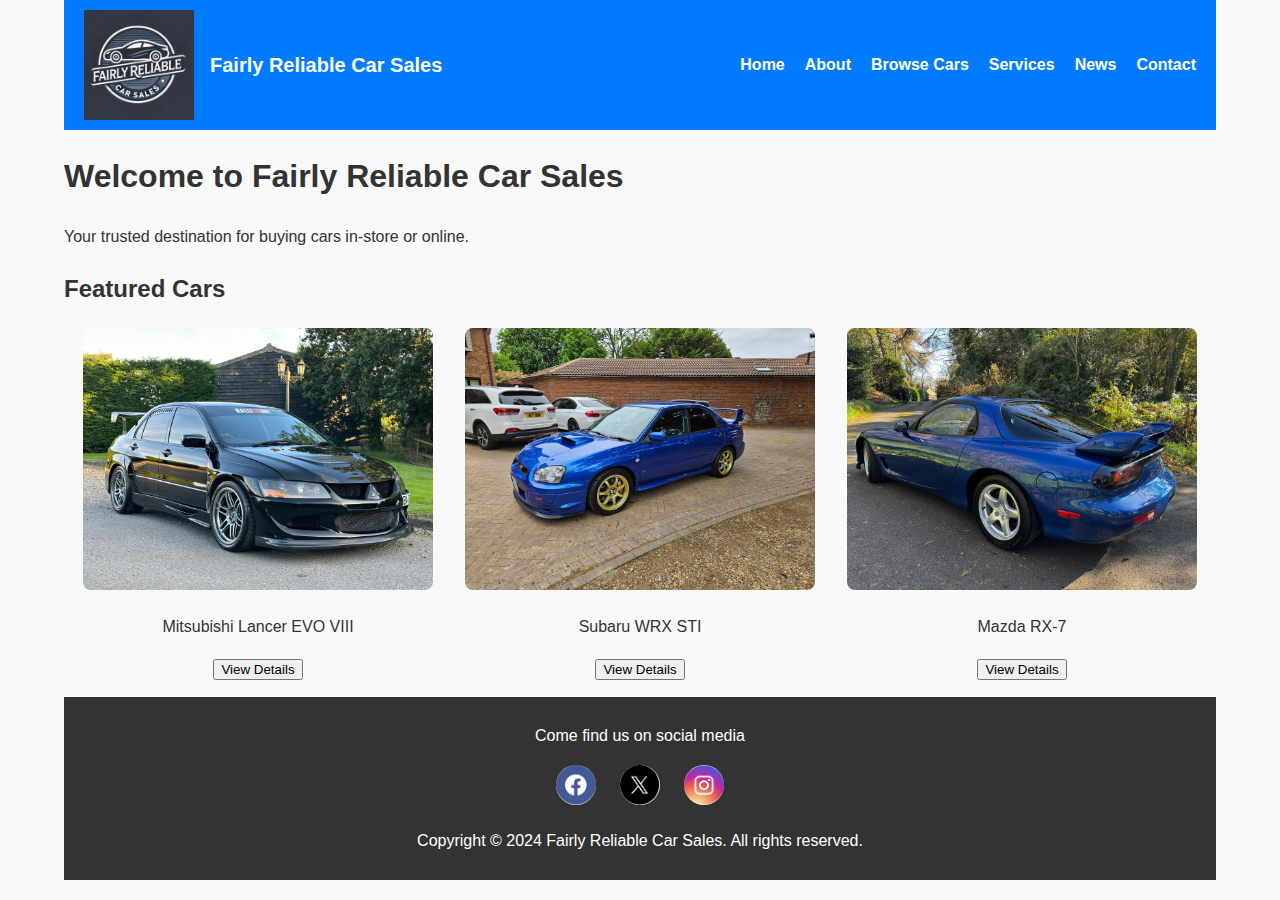
<file: index.html>
<!DOCTYPE html>
<html lang="en">
<head>
    <meta charset="UTF-8">
    <meta name="viewport" content="width=device-width, initial-scale=1.0">
    <title>Fairly Reliable Car Sales - Home</title> 
    <link rel="stylesheet" href="styles.css">
</head>
<body>
    <div class="padding">
        <header>
            <!-- MAIN BANNER SECTION -->
            <div class="header-container"> 
                <img src="Images/FairlyReliableCarSales.png" alt="Fairly Reliable Car Sales Logo" id="logo">
                <div class="logo-text">Fairly Reliable Car Sales</div> 
            </div>
            <nav>
                <ul>
                    <li><a href="index.html">Home</a></li>
                    <li><a href="about.html">About</a></li>
                    <li><a href="browse.html">Browse Cars</a></li> 
                    <li><a href="services.html">Services</a></li>
                    <li><a href="news.html">News</a></li>
                    <li><a href="contact.html">Contact</a></li>
                </ul>
            </nav>
        </header>

        <!-- HOME PAGE TITLE -->
    	<section class="main-banner">
    		<div class="banner-content">
    			<h1>Welcome to Fairly Reliable Car Sales</h1> 
    			<p>Your trusted destination for buying cars in-store or online.</p>
    		</div>
    	</section>

        <!-- FEATURED CARS SECTION -->
        <section class="featured">
            <h2>Featured Cars</h2>
            <div class="car-list">
                <div class="car">
                    <img src="Images/car1.jpg" alt="Car 1"> 
                    <p>Mitsubishi Lancer EVO VIII</p>
                    <button>View Details</button>
                </div>
                <div class="car">
                    <img src="Images/car2.jpg" alt="Car 2"> 
                    <p>Subaru WRX STI</p>
                    <button>View Details</button>
                </div>
                <div class="car">
                    <img src="Images/car3.jpg" alt="Car 3"> 
                    <p>Mazda RX-7</p>
                    <button>View Details</button>
                </div>
            </div>
        </section>
        <p> </p>    <!-- Used a add a blank space before Footer section. Looks better. -->
        
        <!-- FOOTER SECTION -->
        <footer>
            <div class="social-media">
                <p>Come find us on social media</p>
                <a href="https://www.facebook.com/fairlyreliablecarsales"
                   target="_blank" rel="noopener noreferrer">
                    <img src="Images/fb_logo.png" alt="Facebook">
                </a>
                
                <a href="https://twitter.com/FRCarSales"
                   target="_blank" rel="noopener noreferrer">
                    <img src="Images/x_logo.png" alt="X (Twitter)">
                </a>
                
                <a href="https://www.instagram.com/fairlyreliablecarsales"
                   target="_blank" rel="noopener noreferrer">
                    <img src="Images/insta_logo.png" alt="Instagram">
                </a>
            </div>
            <p>Copyright &copy; 2024 Fairly Reliable Car Sales. All rights reserved.</p> 
        </footer>
    </div>   
</body>
</html>
</file>
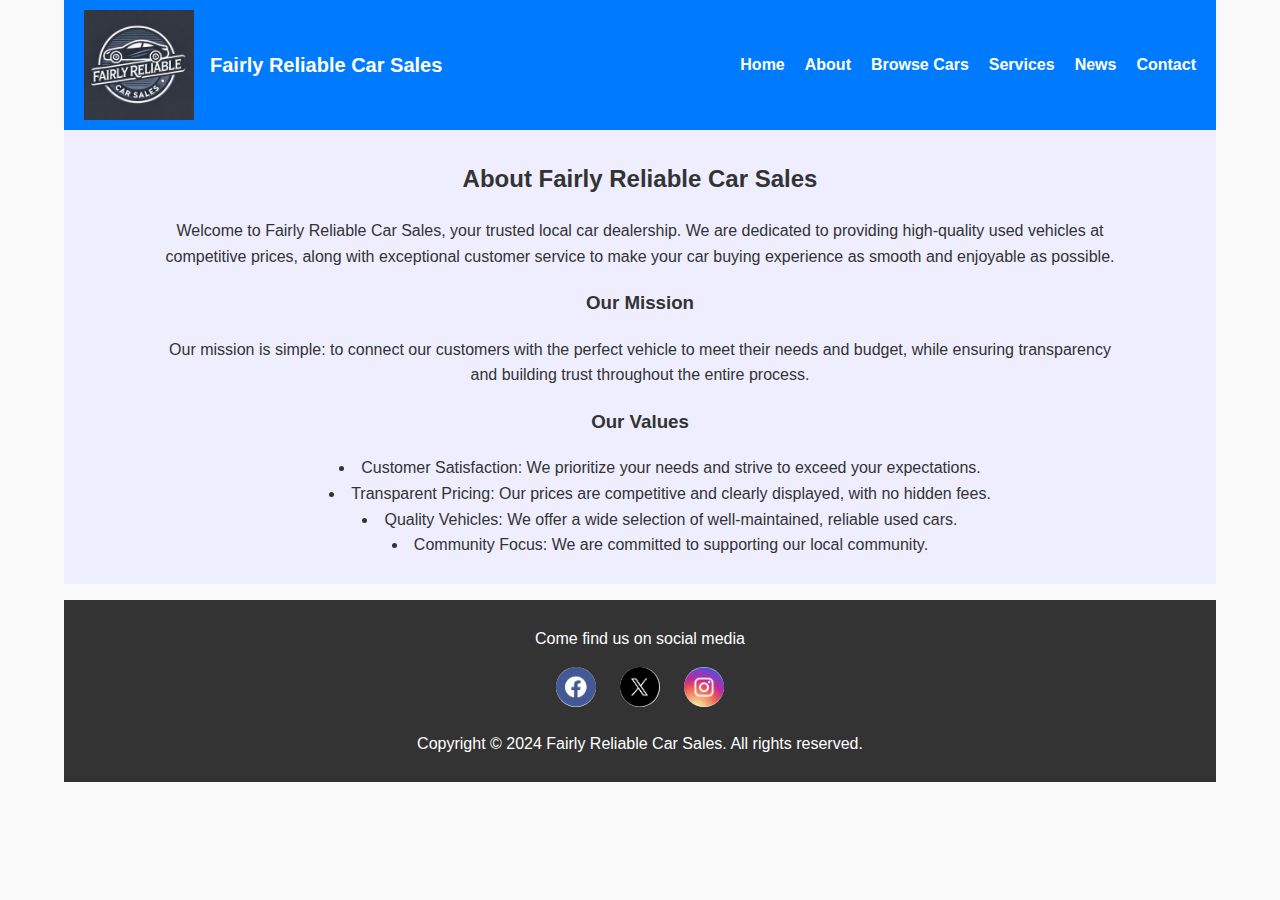
<file: about.html>
<!DOCTYPE html>
<html lang="en">
<head>
    <meta charset="UTF-8">
    <meta name="viewport" content="width=device-width, initial-scale=1.0">
    <title>Fairly Reliable Car Sales - About Us</title>
    <link rel="stylesheet" href="styles.css">
</head>
<body>
	<div class="padding">
        <header>
            <!-- MAIN BANNER SECTION -->
            <div class="header-container"> 
                <img id="logo"
		title="Fairly Reliable Car Sales Logo"
		src="Images/FairlyReliableCarSales.png"
		alt="Fairly Reliable Car Sales Logo">
                <div class="logo-text">Fairly Reliable Car Sales</div> 
            </div>
            <nav>
                <ul>
                    <li><a href="index.html">Home</a></li>
                    <li><a href="about.html">About</a></li>
                    <li><a href="browse.html">Browse Cars</a></li> 
                    <li><a href="services.html">Services</a></li>
                    <li><a href="news.html">News</a></li>
                    <li><a href="contact.html">Contact</a></li>
                </ul>
            </nav>
        </header>
	
	    <section class="about">
	        <h2>About Fairly Reliable Car Sales</h2>
	        <p>Welcome to Fairly Reliable Car Sales, your trusted local car dealership. We are dedicated to providing high-quality used vehicles at competitive prices, along with exceptional customer service to make your car buying experience as smooth and enjoyable as possible.</p>
	
	        <h3>Our Mission</h3>
	        <p>Our mission is simple: to connect our customers with the perfect vehicle to meet their needs and budget, while ensuring transparency and building trust throughout the entire process.</p>
	
	        <h3>Our Values</h3>
	        <ul>
	            <li>Customer Satisfaction: We prioritize your needs and strive to exceed your expectations.</li>
				<li>Transparent Pricing: Our prices are competitive and clearly displayed, with no hidden fees.</li>
	            <li>Quality Vehicles: We offer a wide selection of well-maintained, reliable used cars.</li>
	            <li>Community Focus: We are committed to supporting our local community.</li>
	        </ul>
	    </section>
        	<p> </p>    <!-- Used a add a blank space before Footer section. Looks better. -->
		
		<!-- FOOTER SECTION -->
        <footer>
            <div class="social-media">
                <p>Come find us on social media</p>
                <a href="https://www.facebook.com/fairlyreliablecarsales"
                	target="_blank"
			rel="noopener noreferrer">
                	<img src="Images/fb_logo.png"
			alt="Facebook"
			title="Facebook">
                </a>
                
                <a href="https://twitter.com/FRCarSales"
                	target="_blank"
			rel="noopener noreferrer">
                	<img src="Images/x_logo.png"
			alt="X (Twitter)"
			title="X (Twitter)">
                </a>
                
                <a href="https://www.instagram.com/fairlyreliablecarsales"
                	target="_blank"
			rel="noopener noreferrer">
                	<img src="Images/insta_logo.png"
			alt="Instagram"
			title="Instagram">
                </a>               
            </div>
            <p>Copyright &copy; 2024 Fairly Reliable Car Sales. All rights reserved.</p> 
        </footer>
	</div>	
</body>
</html>
</file>
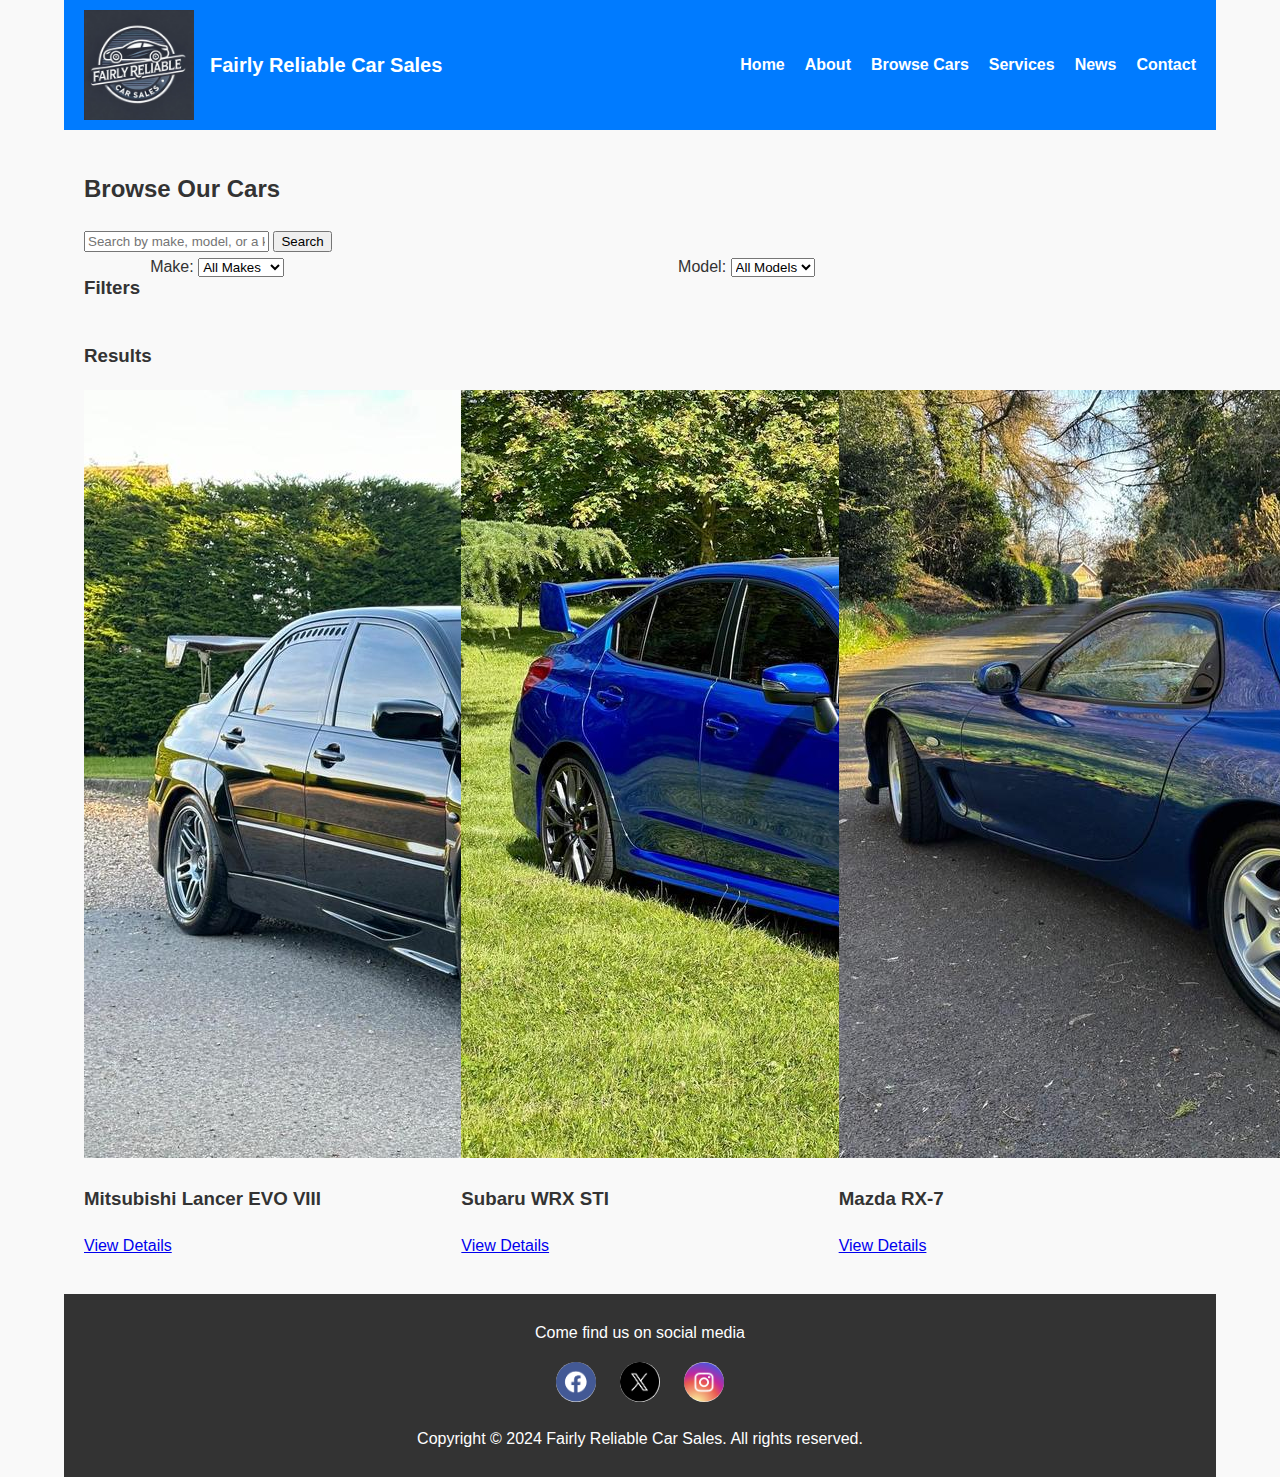
<file: browse.html>
<!DOCTYPE html>
<html lang="en">
<head>
    <meta charset="UTF-8">
    <meta name="viewport" content="width=device-width, initial-scale=1.0">
    <title>Fairly Reliable Car Sales - Browse Cars</title>
    <link rel="stylesheet" href="styles.css">
</head>
<body>
    <div class="padding">
        <header>
            <!-- MAIN BANNER SECTION -->
            <div class="header-container"> 
                <img id="logo"
		title="Fairly Reliable Car Sales Logo"
		src="Images/FairlyReliableCarSales.png"
		alt="Fairly Reliable Car Sales Logo">
                <div class="logo-text">Fairly Reliable Car Sales</div> 
            </div>
            <nav>
                <ul>
                    <li><a href="index.html">Home</a></li>
                    <li><a href="about.html">About</a></li>
                    <li><a href="browse.html">Browse Cars</a></li> 
                    <li><a href="services.html">Services</a></li>
                    <li><a href="news.html">News</a></li>
                    <li><a href="contact.html">Contact</a></li>
                </ul>
            </nav>
        </header>
    
        <main>
            <section class="browse-section">
                <h2>Browse Our Cars</h2>

		<div class="search-bar">
		  <input id="searchInput" type="text" placeholder="Search by make, model, or a keyword">
		  <button id="searchBtn">Search</button>
		</div>
		    
                <div class="filters">
                    <h3>Filters</h3>
                    <div class="filter-group">
                        <label for="make">Make:</label>
                        <select id="make">
                            <option value="">All Makes</option>
                            <option value="Audi">Mazda</option>
                            <option value="BMW">Mitsubishu</option>
                            <option value="Ford">Subaru</option>
                            </select>
                    </div>
                    <div class="filter-group">
                        <label for="model">Model:</label>
                        <select id="model">
                            <option value="">All Models</option>
                            </select>
                    </div>
                    </div>
    
                <div class="results">
                    <h3>Results</h3>
                    <div class="car-listings">
                        </div>
                </div>
            </section>
        </main>
        <p> </p>    <!-- Used a add a blank space before Footer section. Looks better. -->

		<!-- FOOTER SECTION -->
        <footer>
            <div class="social-media">
                <p>Come find us on social media</p>
                <a href="https://www.facebook.com/fairlyreliablecarsales"
                	target="_blank"
			rel="noopener noreferrer">
                	<img src="Images/fb_logo.png"
			alt="Facebook"
			title="Facebook">
                </a>
                
                <a href="https://twitter.com/FRCarSales"
                	target="_blank"
			rel="noopener noreferrer">
                	<img src="Images/x_logo.png"
			alt="X (Twitter)"
			title="X (Twitter)">
                </a>
                
                <a href="https://www.instagram.com/fairlyreliablecarsales"
                	target="_blank"
			rel="noopener noreferrer">
                	<img src="Images/insta_logo.png"
			alt="Instagram"
			title="Instagram">
                </a>                    
            </div>
            <p>Copyright &copy; 2024 Fairly Reliable Car Sales. All rights reserved.</p> 
        </footer>
    
	<script src="browse.js"></script>
    </div>
</body>
</html>
</file>
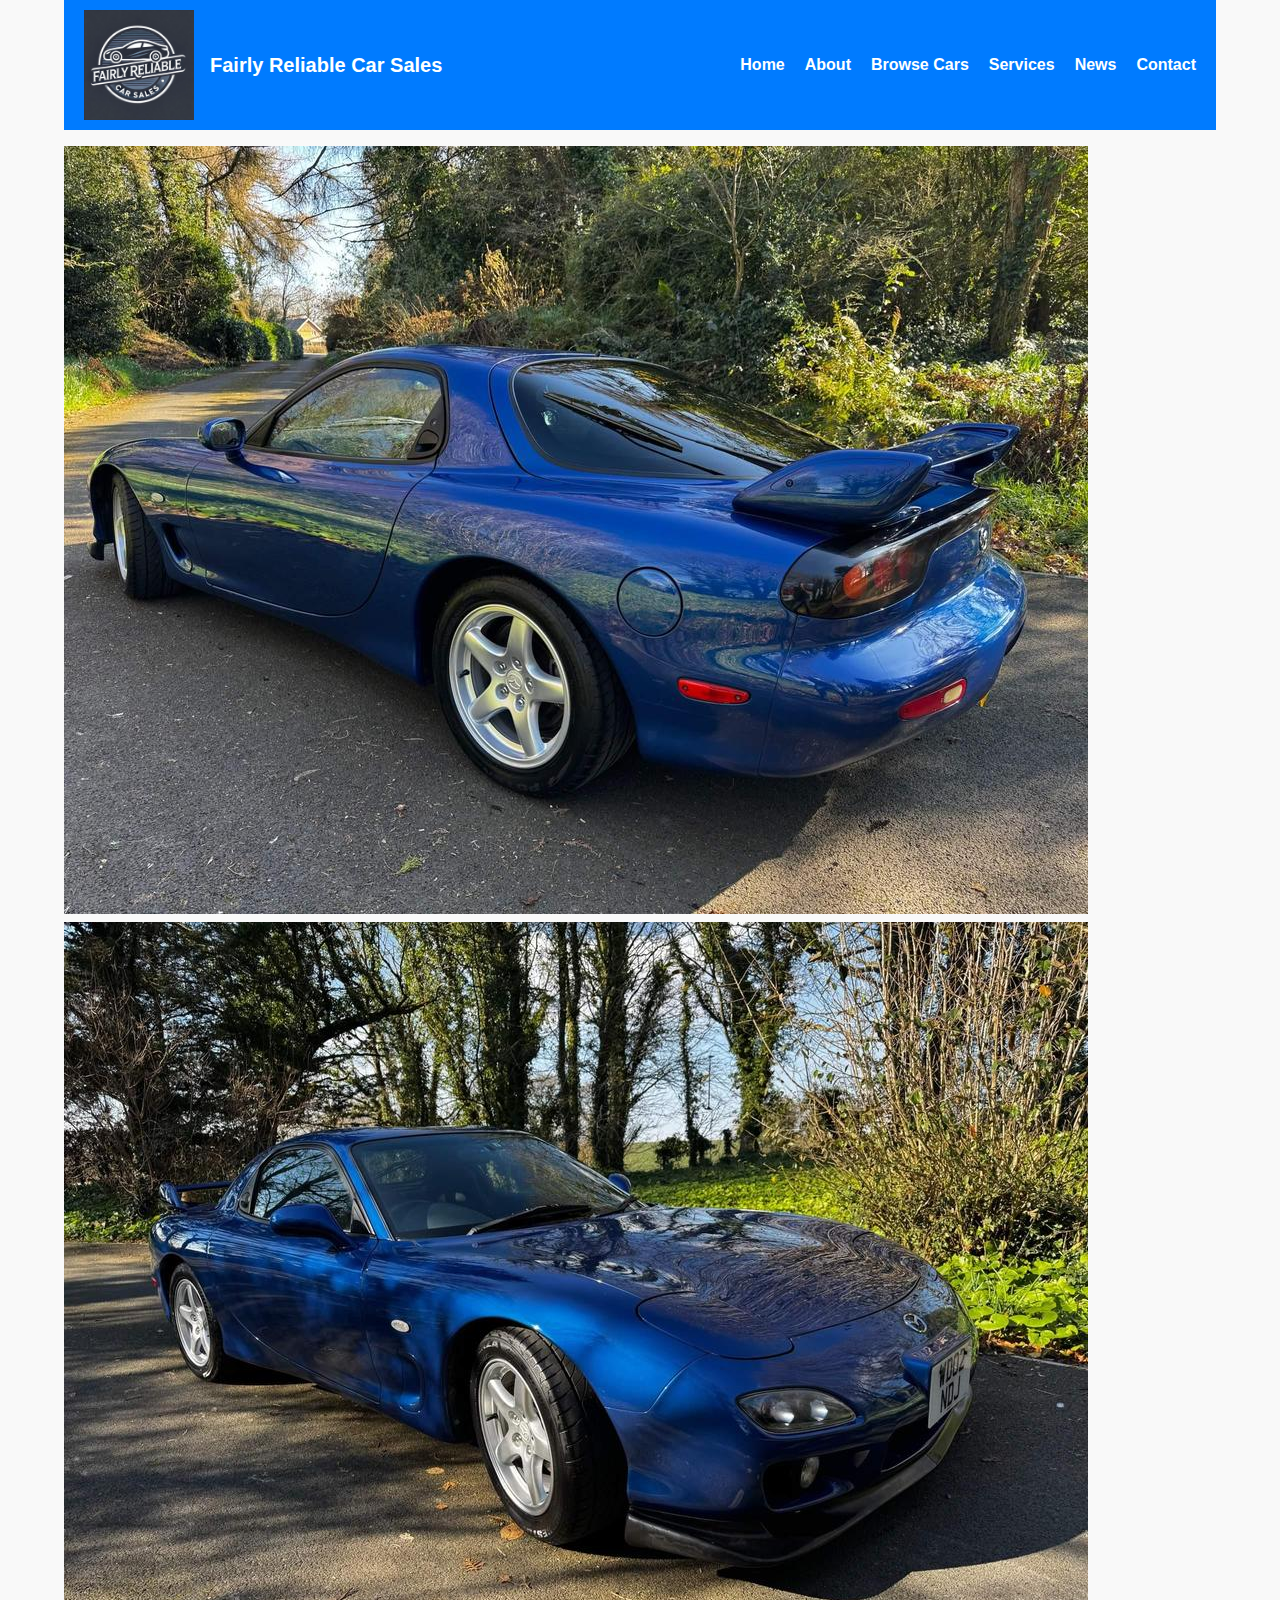
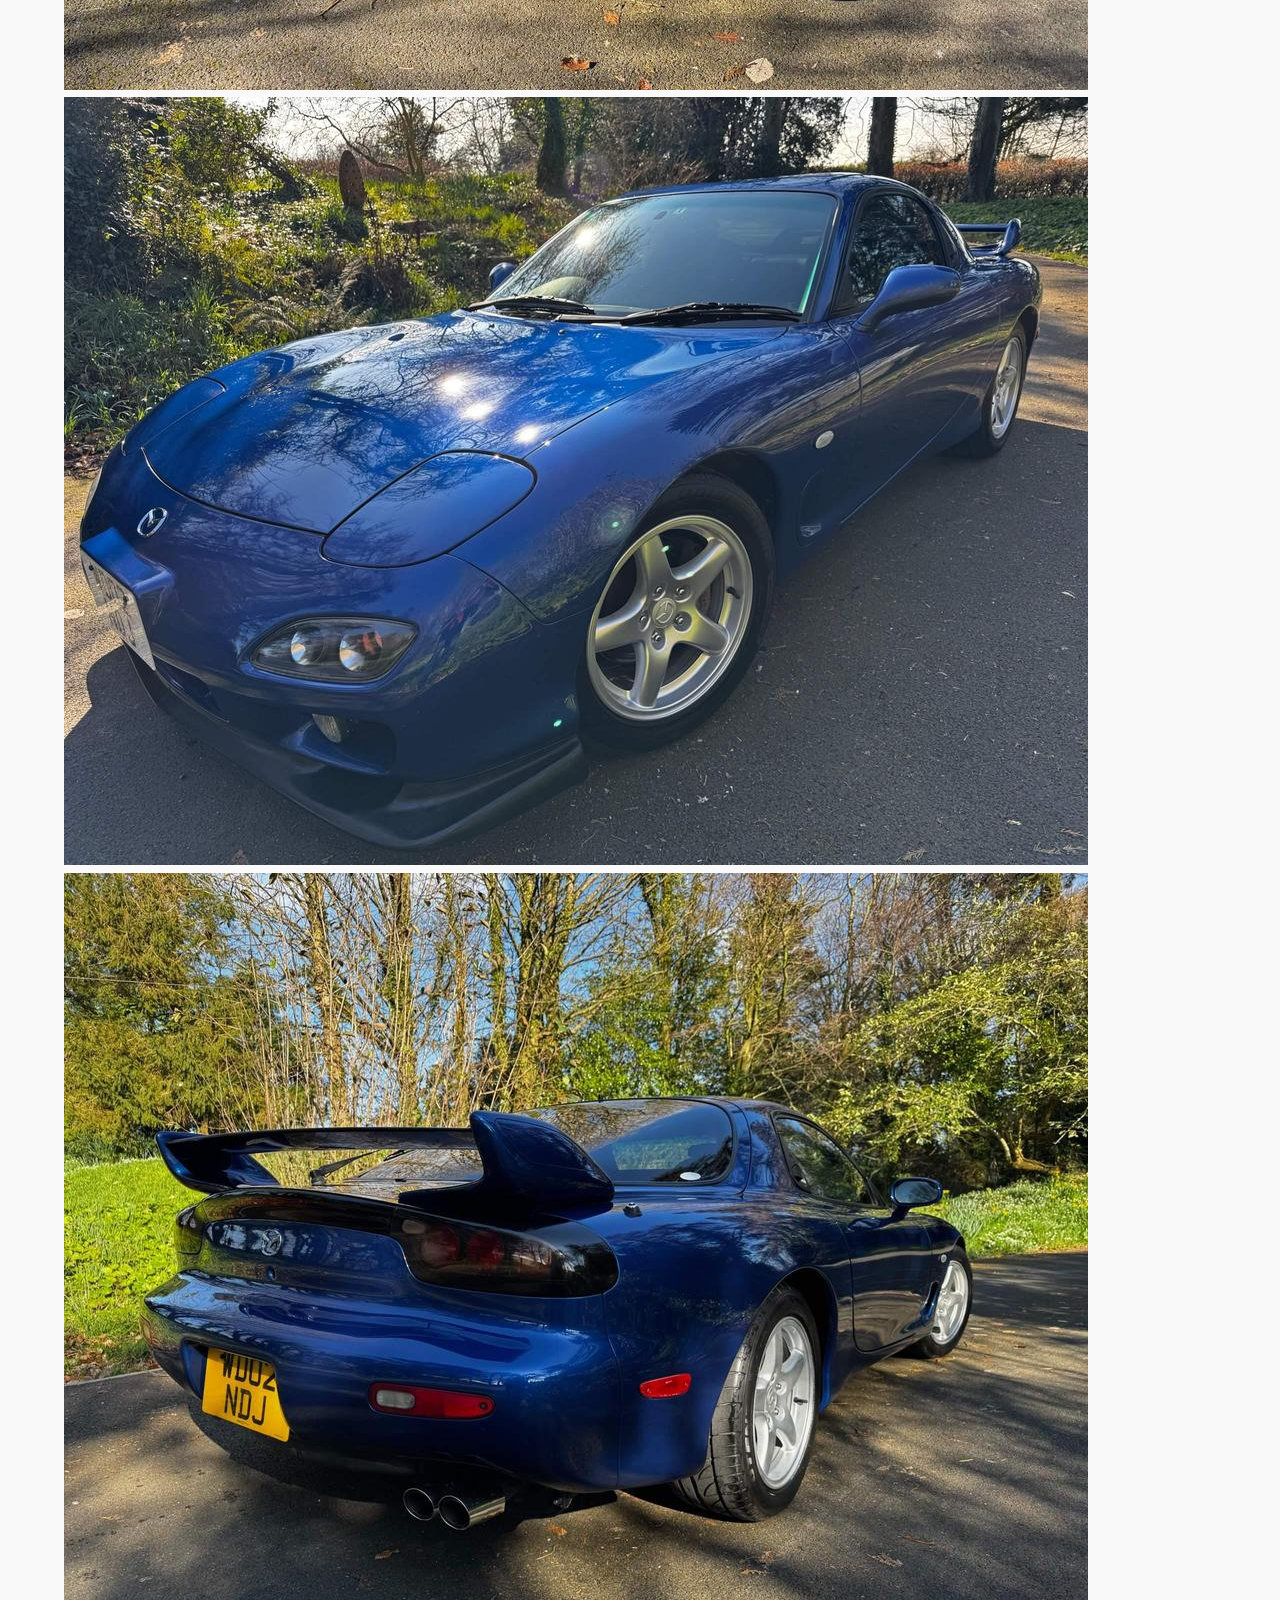
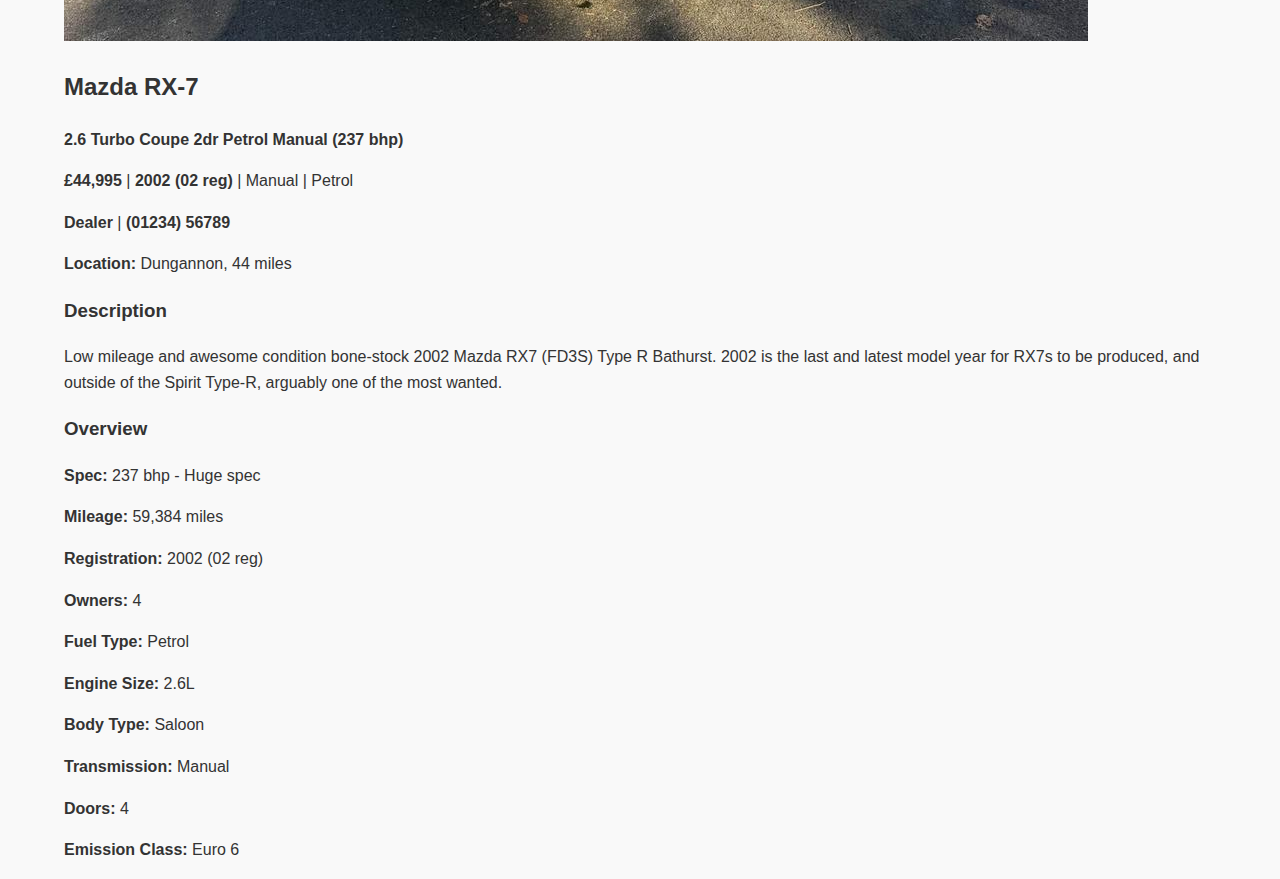
<file: mazda_rx7.html>
<!DOCTYPE html>
<html lang="en">
<head>
    <meta charset="UTF-8">
    <meta name="viewport" content="width=device-width, initial-scale=1.0">
    <title>Car Listing – Mazda RX-7</title>
    <link rel="stylesheet" href="styles.css">
</head>
<body>
    <div class="padding">
        <header>
            <!-- MAIN BANNER SECTION -->
            <div class="header-container"> 
                <img id="logo"
        		title="Fairly Reliable Car Sales Logo"
        		src="Images/FairlyReliableCarSales.png"
        		alt="Fairly Reliable Car Sales Logo">
                <div class="logo-text">Fairly Reliable Car Sales</div> 
            </div>
            <nav>
                <ul>
                    <li><a href="index.html">Home</a></li>
                    <li><a href="about.html">About</a></li>
                    <li><a href="browse.html">Browse Cars</a></li> 
                    <li><a href="services.html">Services</a></li>
                    <li><a href="news.html">News</a></li>
                    <li><a href="contact.html">Contact</a></li>
                </ul>
            </nav>
        </header>
        <p> </p>
        <div class="gallery">
            <img src="Images/rx_1.jpg" alt="Main">
            <img src="Images/rx_2.jpg" alt="Front Side">
            <img src="Images/rx_3.jpg" alt="Front Side 2">
            <img src="Images/rx_4.jpg" alt="Rear Side">
        </div>
        <div class="details">
            <h2>Mazda RX-7</h2>
            <p><strong>2.6 Turbo Coupe 2dr Petrol Manual (237 bhp)</strong></p>
            <p><strong>£44,995</strong> | <strong>2002 (02 reg)</strong> | Manual | Petrol</p>
            <p><strong>Dealer</strong> | <strong>(01234) 56789</strong></p>
            <p><strong>Location:</strong> Dungannon, 44 miles</p>
            <h3>Description</h3>
            <p>Low mileage and awesome condition bone-stock 2002 Mazda RX7 (FD3S) Type R Bathurst. 2002 is the last and latest model year for RX7s to be produced, and outside of the Spirit Type-R, arguably one of the most wanted. </p>
            <h3>Overview</h3>
            <p><strong>Spec:</strong> 237 bhp - Huge spec</p>
            <p><strong>Mileage:</strong> 59,384 miles</p>
            <p><strong>Registration:</strong> 2002 (02 reg)</p>
            <p><strong>Owners:</strong> 4</p>
            <p><strong>Fuel Type:</strong> Petrol</p>
            <p><strong>Engine Size:</strong> 2.6L</p>
            <p><strong>Body Type:</strong> Saloon</p>
            <p><strong>Transmission:</strong> Manual</p>
            <p><strong>Doors:</strong> 4</p>
            <p><strong>Emission Class:</strong> Euro 6</p>
        </div>
    </div>
</body>
</html>
</file>
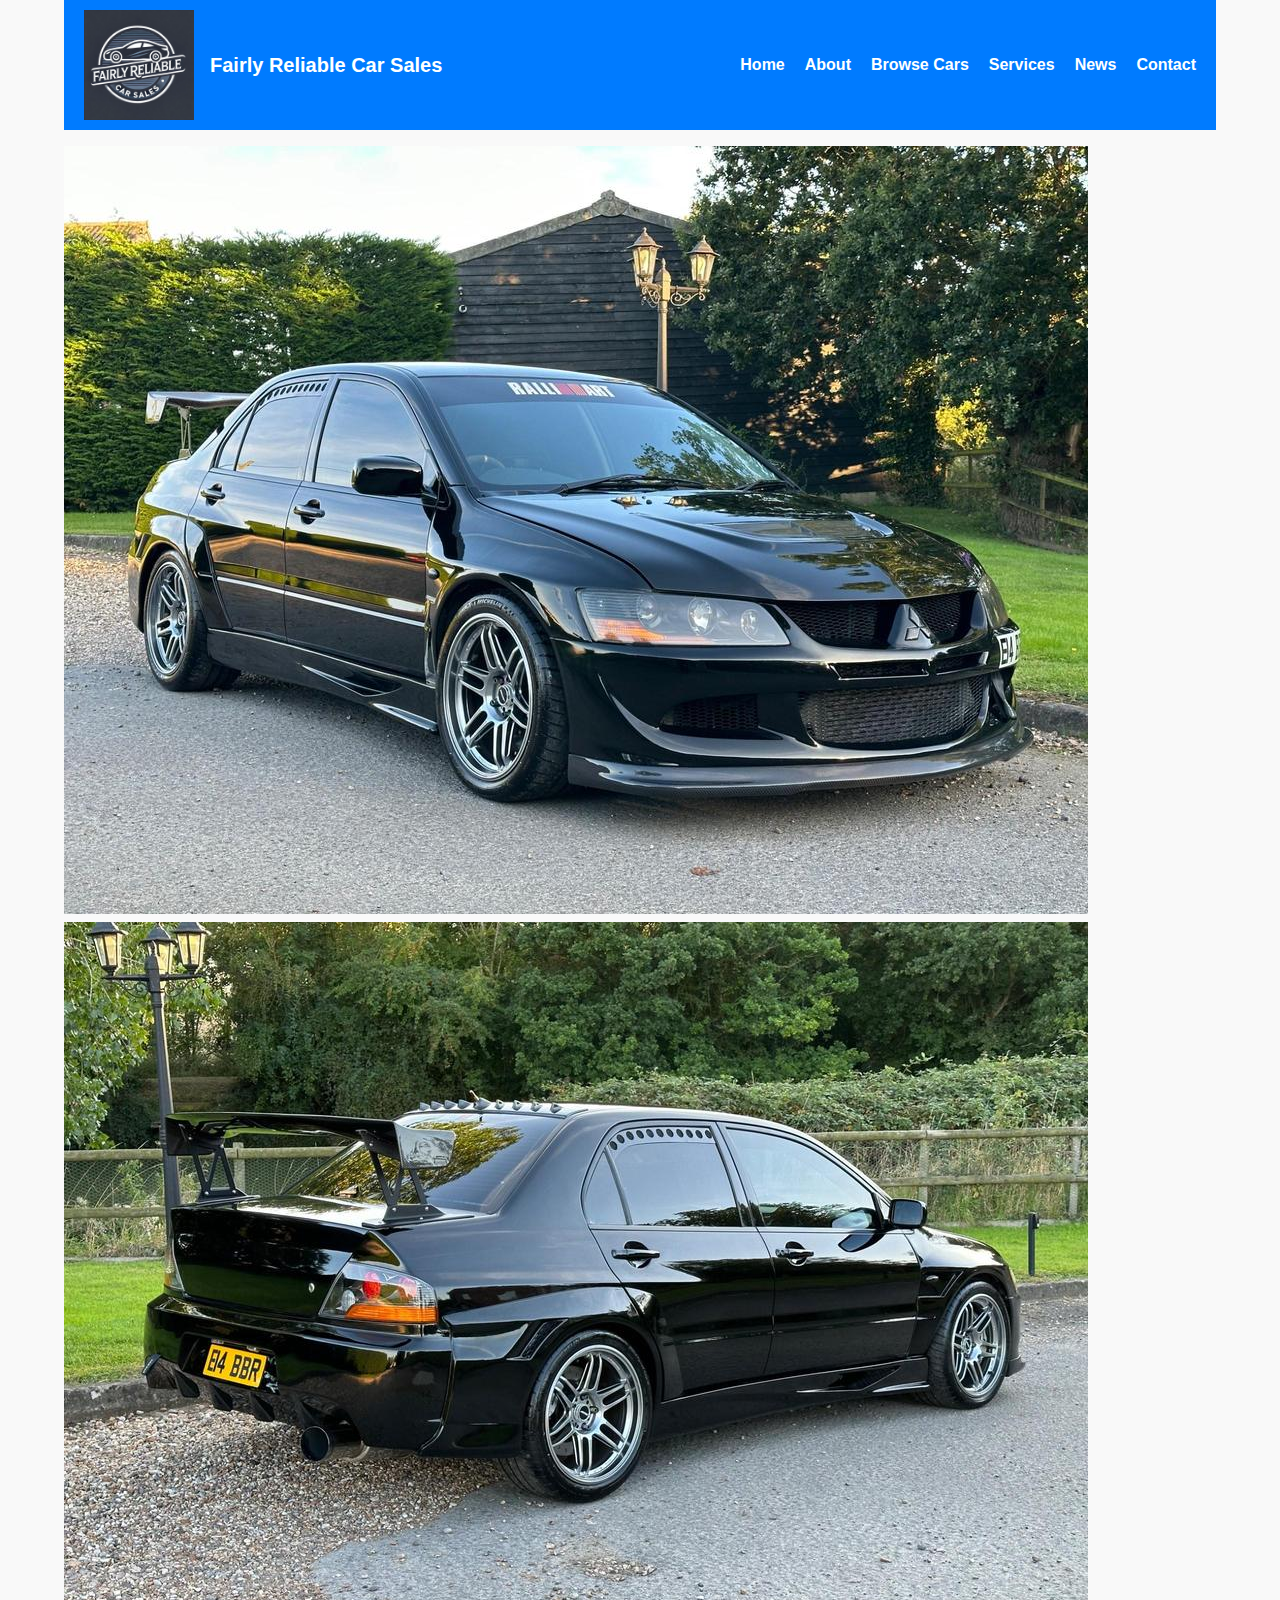
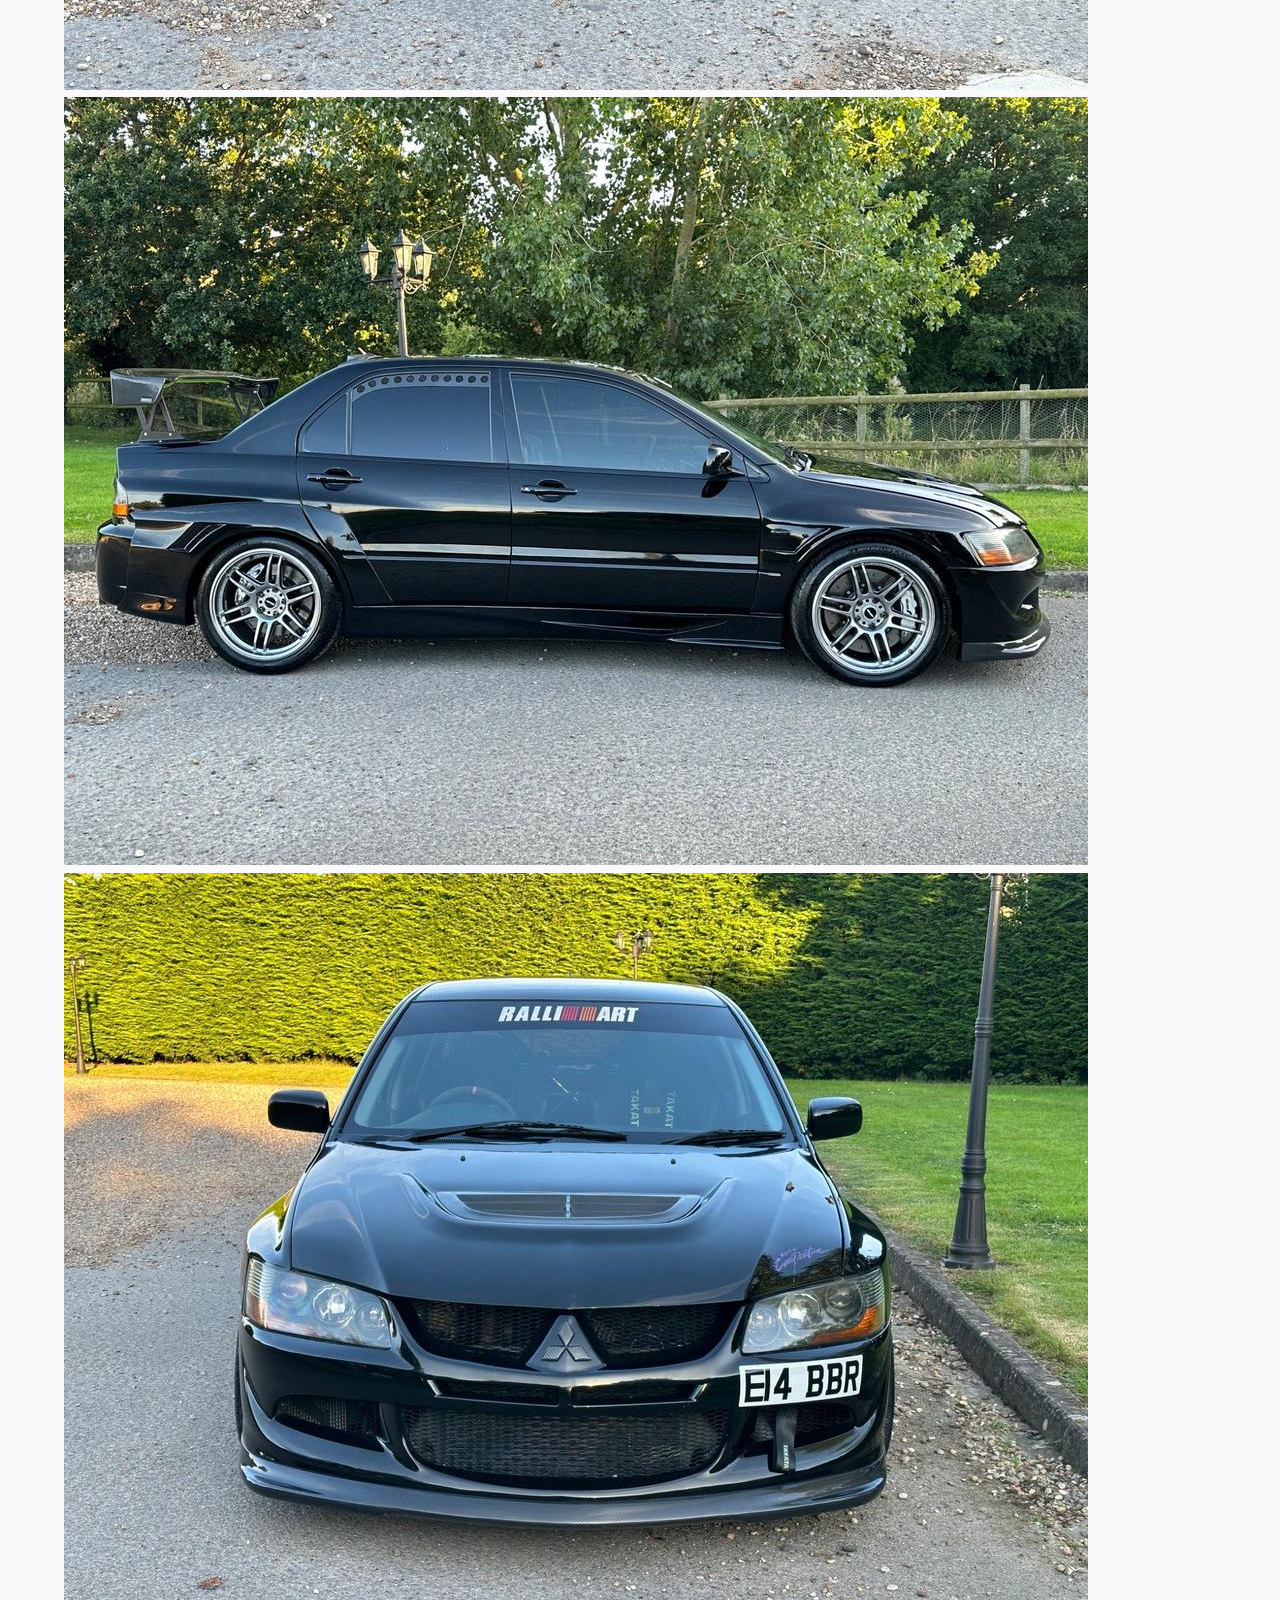
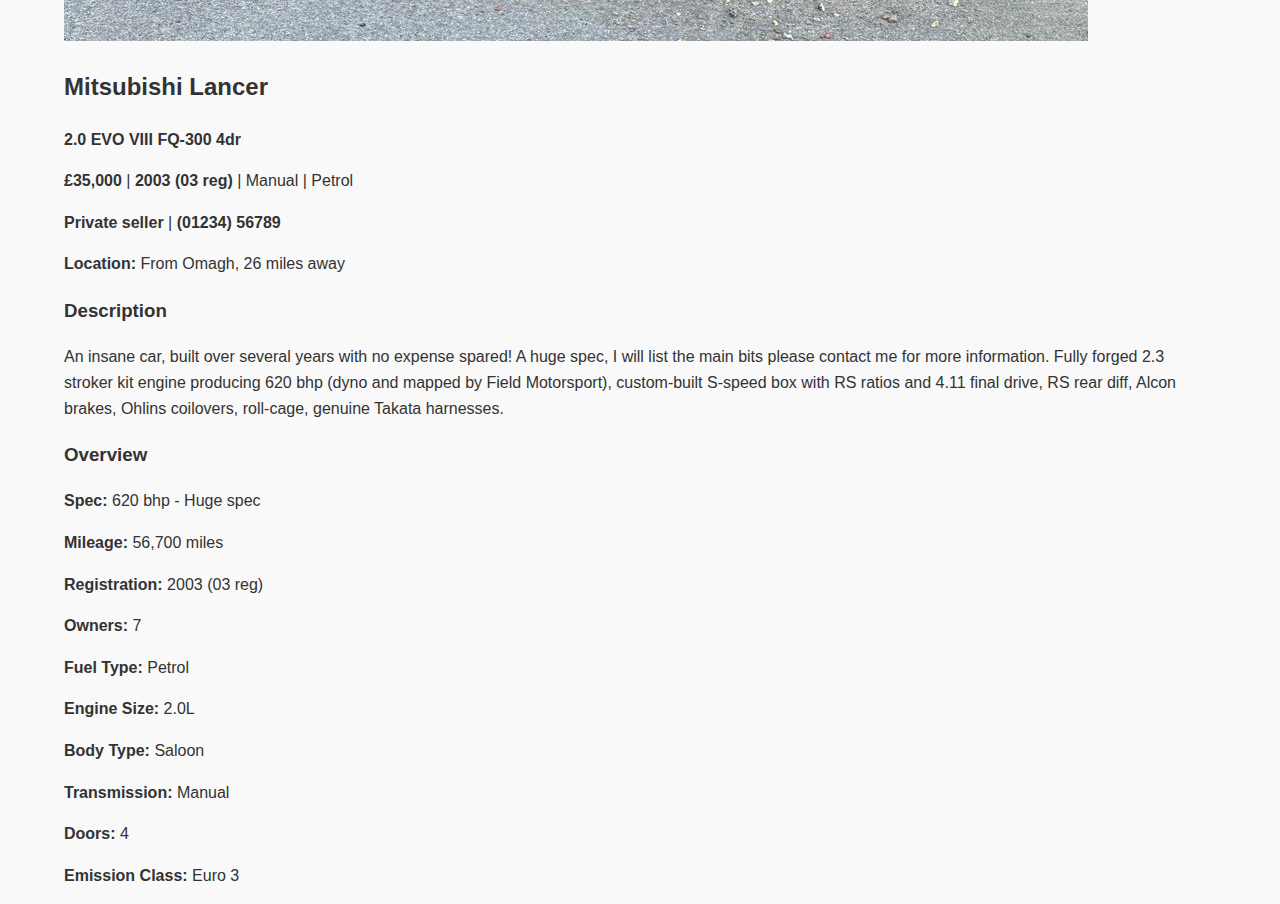
<file: mitsubishi_evo8.html>
<!DOCTYPE html>
<html lang="en">
<head>
    <meta charset="UTF-8">
    <meta name="viewport" content="width=device-width, initial-scale=1.0">
    <title>Car Listing – Mitsubishi Lancer</title>
    <link rel="stylesheet" href="styles.css">
</head>
<body>
    <div class="padding">
        <header>
            <!-- MAIN BANNER SECTION -->
            <div class="header-container"> 
                <img id="logo"
        		title="Fairly Reliable Car Sales Logo"
        		src="Images/FairlyReliableCarSales.png"
        		alt="Fairly Reliable Car Sales Logo">
                <div class="logo-text">Fairly Reliable Car Sales</div> 
            </div>
            <nav>
                <ul>
                    <li><a href="index.html">Home</a></li>
                    <li><a href="about.html">About</a></li>
                    <li><a href="browse.html">Browse Cars</a></li> 
                    <li><a href="services.html">Services</a></li>
                    <li><a href="news.html">News</a></li>
                    <li><a href="contact.html">Contact</a></li>
                </ul>
            </nav>
        </header>
        <p> </p>
        <div class="gallery">
            <img src="Images/evo8_1.jpg" alt="Car Front">
            <img src="Images/evo8_2.jpg" alt="Car Side">
            <img src="Images/evo8_3.jpg" alt="Car Rear">
            <img src="Images/evo8_4.jpg" alt="Car Front Close">
        </div>
        <div class="details">
            <h2>Mitsubishi Lancer</h2>
            <p><strong>2.0 EVO VIII FQ-300 4dr</strong></p>
            <p><strong>£35,000</strong> | <strong>2003 (03 reg)</strong> | Manual | Petrol</p>
            <p><strong>Private seller</strong> | <strong>(01234) 56789</strong></p>
            <p><strong>Location:</strong> From Omagh, 26 miles away</p>
            <h3>Description</h3>
            <p>An insane car, built over several years with no expense spared! A huge spec, I will list the main bits please contact me for more information. Fully forged 2.3 stroker kit engine producing 620 bhp (dyno and mapped by Field Motorsport), custom-built S-speed box with RS ratios and 4.11 final drive, RS rear diff, Alcon brakes, Ohlins coilovers, roll-cage, genuine Takata harnesses.</p>
            <h3>Overview</h3>
            <p><strong>Spec:</strong> 620 bhp - Huge spec</p>
            <p><strong>Mileage:</strong> 56,700 miles</p>
            <p><strong>Registration:</strong> 2003 (03 reg)</p>
            <p><strong>Owners:</strong> 7</p>
            <p><strong>Fuel Type:</strong> Petrol</p>
            <p><strong>Engine Size:</strong> 2.0L</p>
            <p><strong>Body Type:</strong> Saloon</p>
            <p><strong>Transmission:</strong> Manual</p>
            <p><strong>Doors:</strong> 4</p>
            <p><strong>Emission Class:</strong> Euro 3</p>
        </div>
    </div>
</body>
</html>
</file>
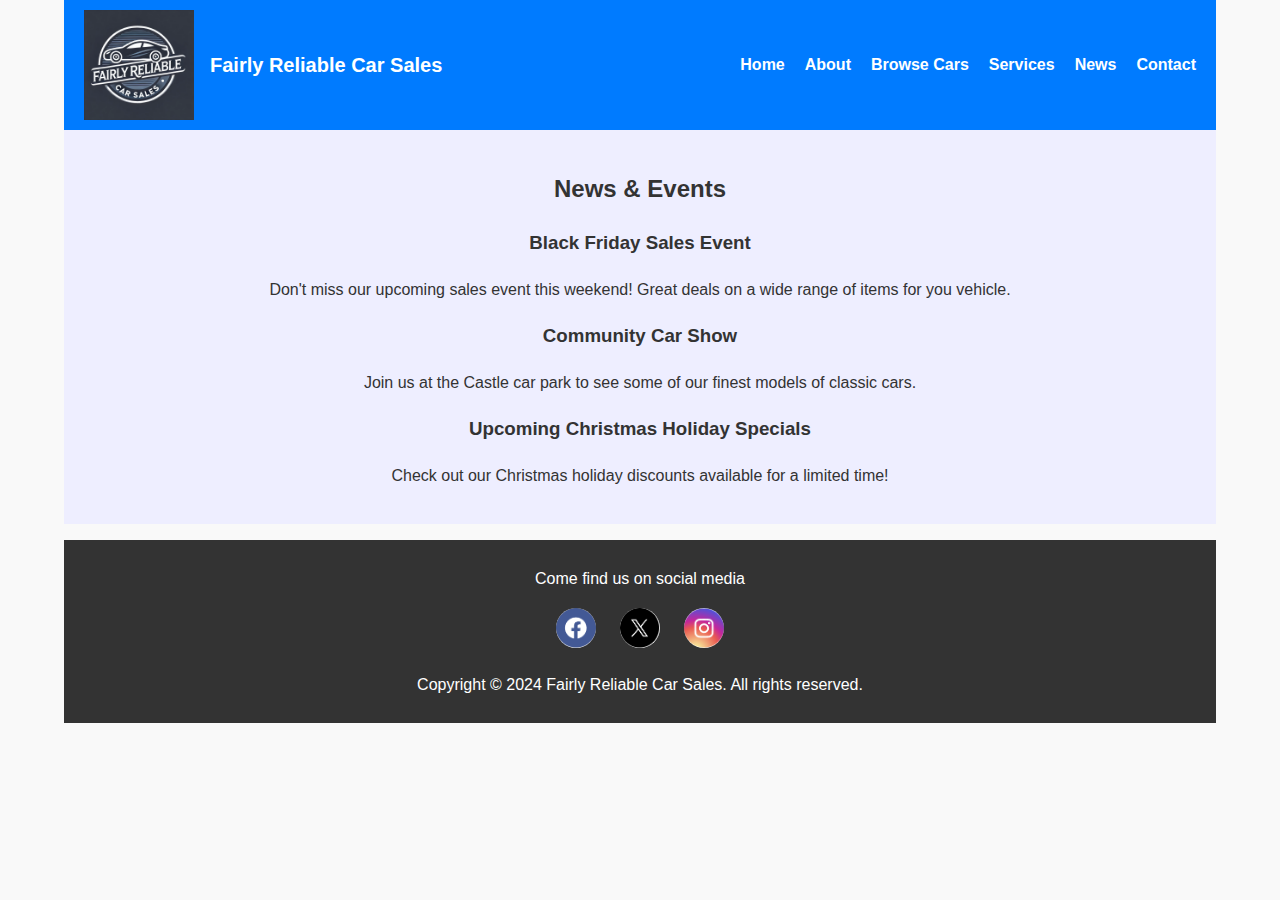
<file: news.html>
<!DOCTYPE html>
<html lang="en">
<head>
    <meta charset="UTF-8">
    <meta name="viewport" content="width=device-width, initial-scale=1.0">
    <title>Fairly Reliable Car Sales - News & Events</title> 
    <link rel="stylesheet" href="styles.css">
</head>
<body>
    <div class="padding">    
        <header>
            <div class="header-container"> 
                <img src="Images/Fairly Reliable Car Sales.png" alt="Fairly Reliable Car Sales Logo" id="logo">
                <div class="logo-text">Fairly Reliable Car Sales</div> 
            </div>
            <nav>
                <ul>
                    <li><a href="index.html">Home</a></li>
                    <li><a href="about.html">About</a></li>
                    <li><a href="browse.html">Browse Cars</a></li> 
                    <li><a href="services.html">Services</a></li>
                    <li><a href="news.html">News</a></li>
                    <li><a href="contact.html">Contact</a></li>
                </ul>
            </nav>
        </header>
    
        <section class="news">
            <h2>News & Events</h2>
            <article>
                <h3>Black Friday Sales Event</h3>
                <p>Don't miss our upcoming sales event this weekend! Great deals on a wide range of items for you vehicle.</p>
            </article>
            <article>
                <h3>Community Car Show</h3>
                <p>Join us at the Castle car park to see some of our finest models of classic cars.</p>
            </article>
            <article>
                <h3>Upcoming Christmas Holiday Specials</h3>
                <p>Check out our Christmas holiday discounts available for a limited time!</p>
            </article>
        </section>
        <p> </p>    <!-- Used a add a blank space before Footer section. Looks better. -->

	<!-- FOOTER SECTION -->
        <footer>
            <div class="social-media">
		<p>Come find us on social media</p>
                <a href="https://www.facebook.com/fairlyreliablecarsales"
                   target="_blank" rel="noopener noreferrer">
                    <img src="Images/fb_logo.png" alt="Facebook">
                </a>
                
                <a href="https://twitter.com/FRCarSales"
                   target="_blank" rel="noopener noreferrer">
                    <img src="Images/x_logo.png" alt="X (Twitter)">
                </a>
                
                <a href="https://www.instagram.com/fairlyreliablecarsales"
                   target="_blank" rel="noopener noreferrer">
                    <img src="Images/insta_logo.png" alt="Instagram">
                </a>
            </div>
            <p>Copyright &copy; 2024 Fairly Reliable Car Sales. All rights reserved.</p> 
        </footer>
    </div>
</body>
</html>
</file>
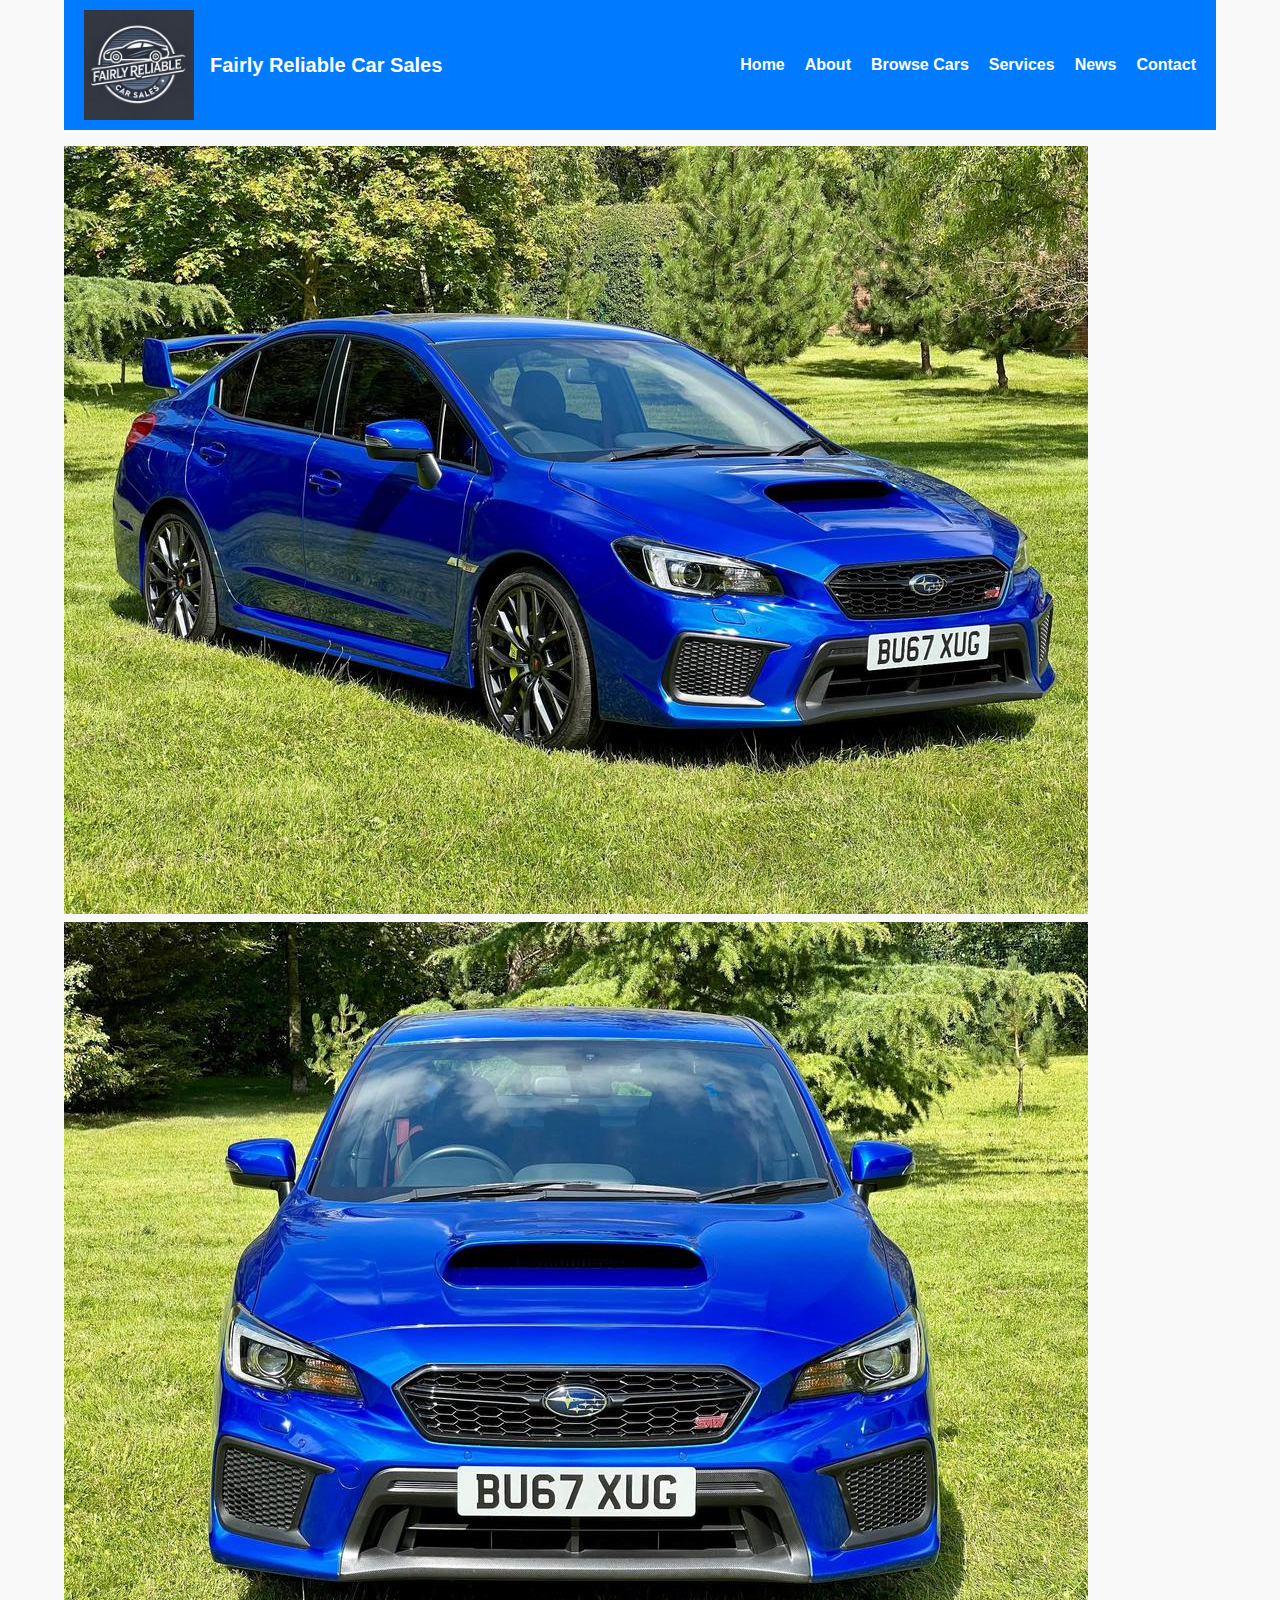
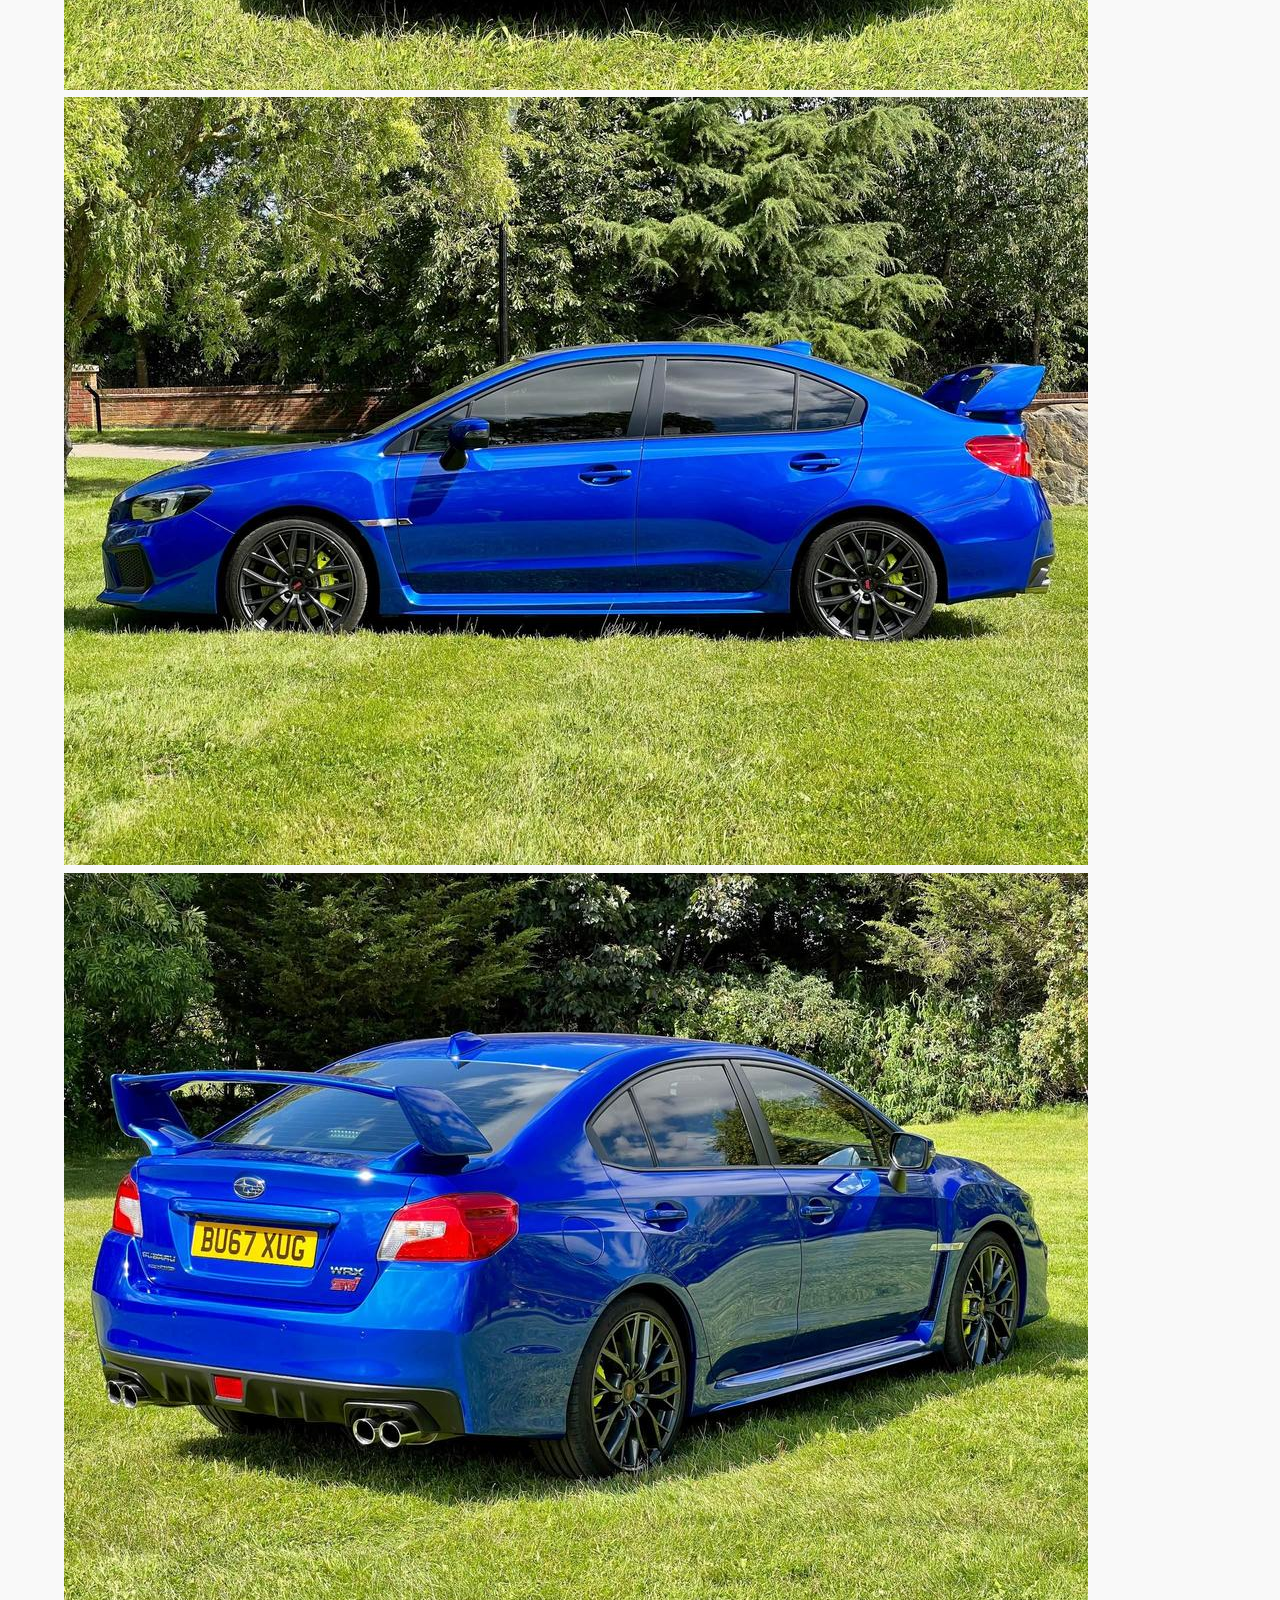
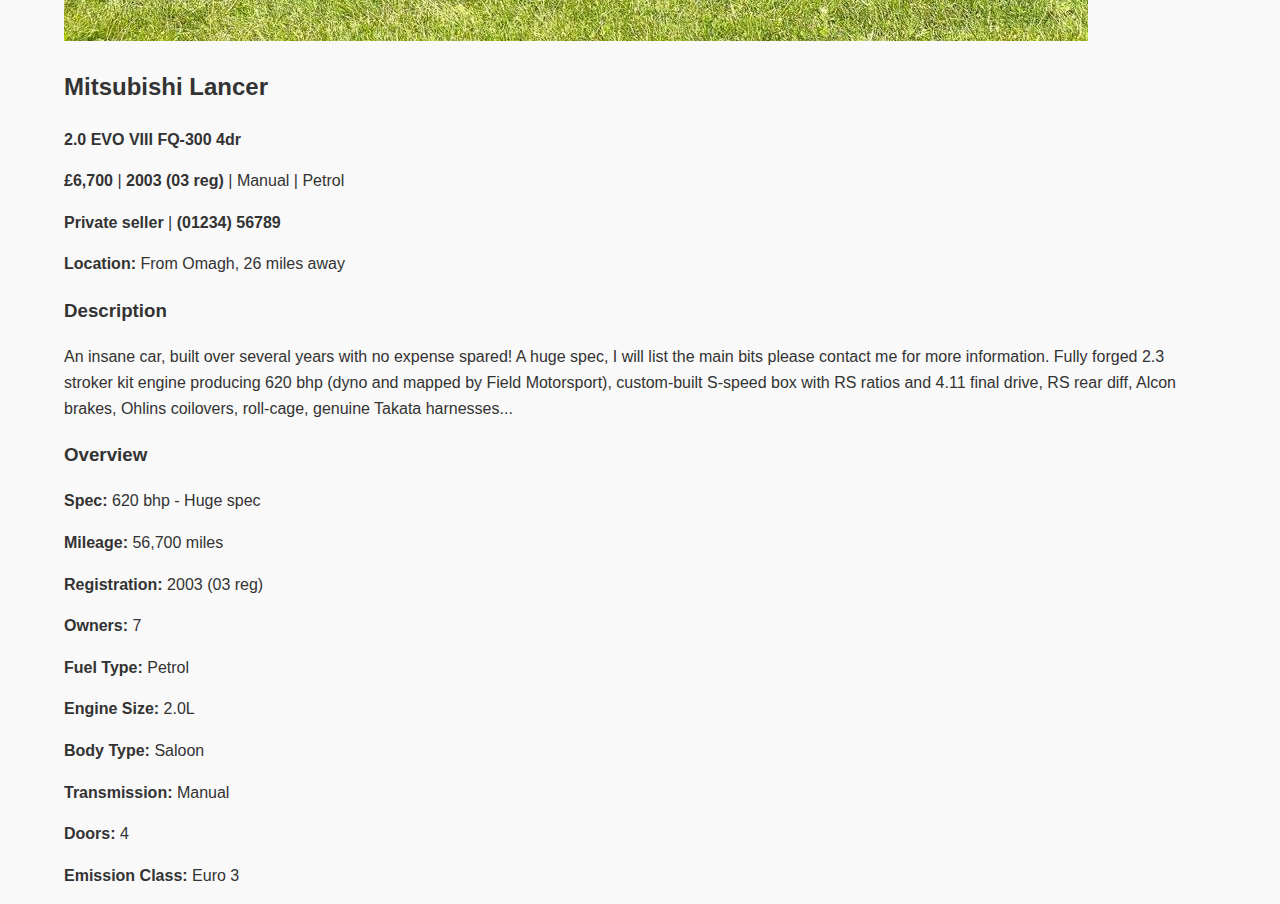
<file: subaru_wrx.html>
<!DOCTYPE html>
<html lang="en">
<head>
    <meta charset="UTF-8">
    <meta name="viewport" content="width=device-width, initial-scale=1.0">
    <title>Car Listing – Mitsubishi Lancer</title>
    <link rel="stylesheet" href="styles.css">
</head>
<body>
    <div class="padding">
        <header>
            <!-- MAIN BANNER SECTION -->
            <div class="header-container"> 
                <img id="logo"
        		title="Fairly Reliable Car Sales Logo"
        		src="Images/FairlyReliableCarSales.png"
        		alt="Fairly Reliable Car Sales Logo">
                <div class="logo-text">Fairly Reliable Car Sales</div> 
            </div>
            <nav>
                <ul>
                    <li><a href="index.html">Home</a></li>
                    <li><a href="about.html">About</a></li>
                    <li><a href="browse.html">Browse Cars</a></li> 
                    <li><a href="services.html">Services</a></li>
                    <li><a href="news.html">News</a></li>
                    <li><a href="contact.html">Contact</a></li>
                </ul>
            </nav>
        </header>
        <p> </p>
        <div class="gallery">
            <img src="Images/wrx_1.jpg" alt="Main">
            <img src="Images/wrx_2.jpg" alt="Car Front">
            <img src="Images/wrx_3.jpg" alt="Car Side">
            <img src="Images/wrx_4.jpg" alt="Car Rear side">
        </div>
        <div class="details">
            <h2>Mitsubishi Lancer</h2>
            <p><strong>2.0 EVO VIII FQ-300 4dr</strong></p>
            <p><strong>£6,700</strong> | <strong>2003 (03 reg)</strong> | Manual | Petrol</p>
            <p><strong>Private seller</strong> | <strong>(01234) 56789</strong></p>
            <p><strong>Location:</strong> From Omagh, 26 miles away</p>
            <h3>Description</h3>
            <p>An insane car, built over several years with no expense spared! A huge spec, I will list the main bits please contact me for more information. Fully forged 2.3 stroker kit engine producing 620 bhp (dyno and mapped by Field Motorsport), custom-built S-speed box with RS ratios and 4.11 final drive, RS rear diff, Alcon brakes, Ohlins coilovers, roll-cage, genuine Takata harnesses...</p>
            <h3>Overview</h3>
            <p><strong>Spec:</strong> 620 bhp - Huge spec</p>
            <p><strong>Mileage:</strong> 56,700 miles</p>
            <p><strong>Registration:</strong> 2003 (03 reg)</p>
            <p><strong>Owners:</strong> 7</p>
            <p><strong>Fuel Type:</strong> Petrol</p>
            <p><strong>Engine Size:</strong> 2.0L</p>
            <p><strong>Body Type:</strong> Saloon</p>
            <p><strong>Transmission:</strong> Manual</p>
            <p><strong>Doors:</strong> 4</p>
            <p><strong>Emission Class:</strong> Euro 3</p>
        </div>
    </div>
</body>
</html>
</file>
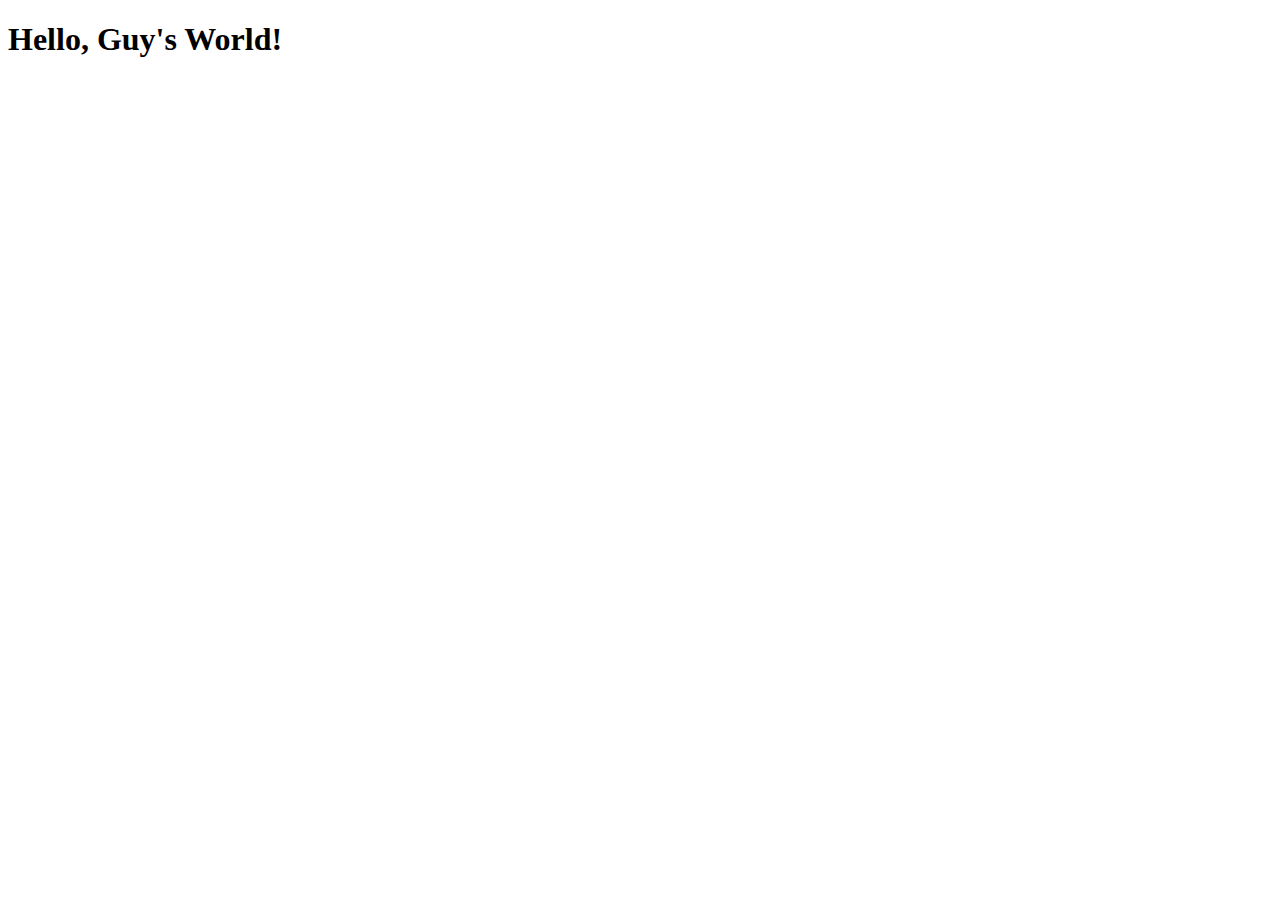
<file: TEST.html>
<!DOCTYPE html>
<html lang="en">
<head>
    <meta charset="UTF-8">
    <meta name="viewport" content="width=device-width, initial-scale=1.0">
    <title>Hello World</title>
</head>
<body>
    <h1>Hello, Guy's World!</h1>
</body>
</html>
</file>
<file: styles.css>
/* General Styles */
body {
    font-family: Arial, sans-serif;
    margin: 0;
    padding: 0;
    line-height: 1.6;
    color: #333;
    background-color: #f9f9f9;
}

/* Header Styles */
header {
    background-color: #007BFF;
    color: #fff;
    padding: 10px 20px;
    display: flex;
    align-items: center;
    justify-content: space-between;
}

.header-container {
    display: flex;
    align-items: center;
}

#logo {
    width: 110px;
    height: auto;
    margin-right: 1rem;
}

.logo-text {
    font-size: 20px;
    font-weight: bold;
}

nav ul {
    list-style: none;
    display: flex;
    margin: 0;
    padding: 0;
}

nav ul li {
    margin-left: 20px;
}

nav ul li a {
    text-decoration: none;
    color: #fff;
    font-weight: bold;
}

nav ul li a:hover {
    text-decoration: underline;
}

/* Contact Section Styles */
.contact {
    max-width: 800px;
    margin: 20px auto;
    padding: 20px;
    background: #fff;
    border-radius: 8px;
    box-shadow: 0 2px 5px rgba(0, 0, 0, 0.1);
    text-align: center; /* Centers content in this section */
}

.contact h2 {
    color: #007BFF;
}

.contact p {
    margin: 10px 0 20px;
}

.contact form {
    display: flex;
    flex-direction: column;
    align-items: center; /* Centers form elements on the page */
}

.contact form input,
.contact form textarea {
    margin-bottom: 15px;
    padding: 10px;
    border: 1px solid #ccc;
    border-radius: 4px;
    font-size: 16px;
    width: 100%;
    max-width: 300px; /* Limit maximum width */
}

.contact form button {
    font-family: inherit;
    font-size: 16px;
    color: #fff;
    background-color: #007BFF;
    border: none;
    padding: 10px 20px;
    cursor: pointer;
    border-radius: 5px;
    transition: background-color 0.3s;
}

.contact form button:hover {
    background-color: #0056b3;
}

/* Live Chat Button */
.live-chat {
    text-align: center;
    margin-top: 30px; /* Moves the button further down. Was too close to submit button above it */
}

.live-chat button {
    display: inline-block;
    font-family: inherit;
    font-size: 16px;
    color: #007BFF;
    background-color: #f1f1f1;
    border: 1px solid #007BFF;
    padding: 10px 20px;
    cursor: pointer;
    border-radius: 5px;
    transition: background-color 0.3s, color 0.3s;
}

.live-chat button:hover {
    background-color: #007BFF;
    color: #fff;
}

/* Footer */
footer {
    background-color: #333;
    color: #fff;
    text-align: center;
    padding: 10px 0;
}

footer .social-media {
    margin-bottom: 10px;
}

footer .social-media a {
    margin: 0 5px;
    display: inline-block;
}

footer .social-media img {
  height: 40px;
  width: 40px;
  border-radius: 50%; /* This creates the circle */
  margin: 0 5px; 
}


/* Responsive Design */
@media (max-width: 768px) {
    nav ul {
        flex-direction: column;
        align-items: center;
    }

    nav ul li {
        margin: 10px 0;
    }

    .contact {
        margin: 10px;
        padding: 15px;
    }
}

.contact iframe {
  width: 100%; 
  max-width: 600px; 
  height: 450px;
  margin: 20px auto; 
  border: 2px solid #ccc; 
  border-radius: 5px; 
}

.about {
    padding-top: 10px; 
    padding-right: 90px; 
    padding-bottom: 10px; 
    padding-left: 90px; 
    background: #eef; 
    text-align: center;
}
.about ul {
  list-style-position: inside; /* Bring the bullet points next to the list item */
}

.news {
    padding: 20px; 
    background: #eef; 
    text-align: center;
}

.services {
    padding: 20px;
    background: white;
    text-align: center;
}

/* Existing styles... */

.browse-section {
    padding: 20px;
}

.filters {
    display: flex;
    flex-wrap: wrap; 
    gap: 10px;
    margin-bottom: 20px;
}

.filter-group {
    flex: 1; 
    min-width: 150px; 
}

.results {
    
}

.car-listings {
    display: grid;
    grid-template-columns: repeat(auto-fit, minmax(300px, 1fr)); 
    gap: 20px;
}

/* STYLE FOR INDIVIDUAL CAR LISTINGS */
.car-listing {
    border: 1px solid #ccc;
    padding: 10px;
}

.padding {
    padding-left: 5%;
    padding-right: 5%;
    max-width: 1200px;
    margin: 0 auto;
}

/* === FEATURED CARS LAYOUT === */
.car-list {
    display: flex;
    flex-wrap: wrap;
    gap: 2rem;
    justify-content: center;
}

.car {
    flex: 1 1 calc(33.333% - 2rem);
    max-width: 350px;
    text-align: center;
}

.car img {
    width: 100%;
    height: auto;
    border-radius: 8px;
    object-fit: cover;
}

/* === RESPONSIVE TWEAKS === */
@media (max-width: 900px) {
    .car {
        flex: 1 1 calc(50% - 2rem);
    }
}

@media (max-width: 550px) {
    .car {
        flex: 1 1 100%;
    }
}
</file>
